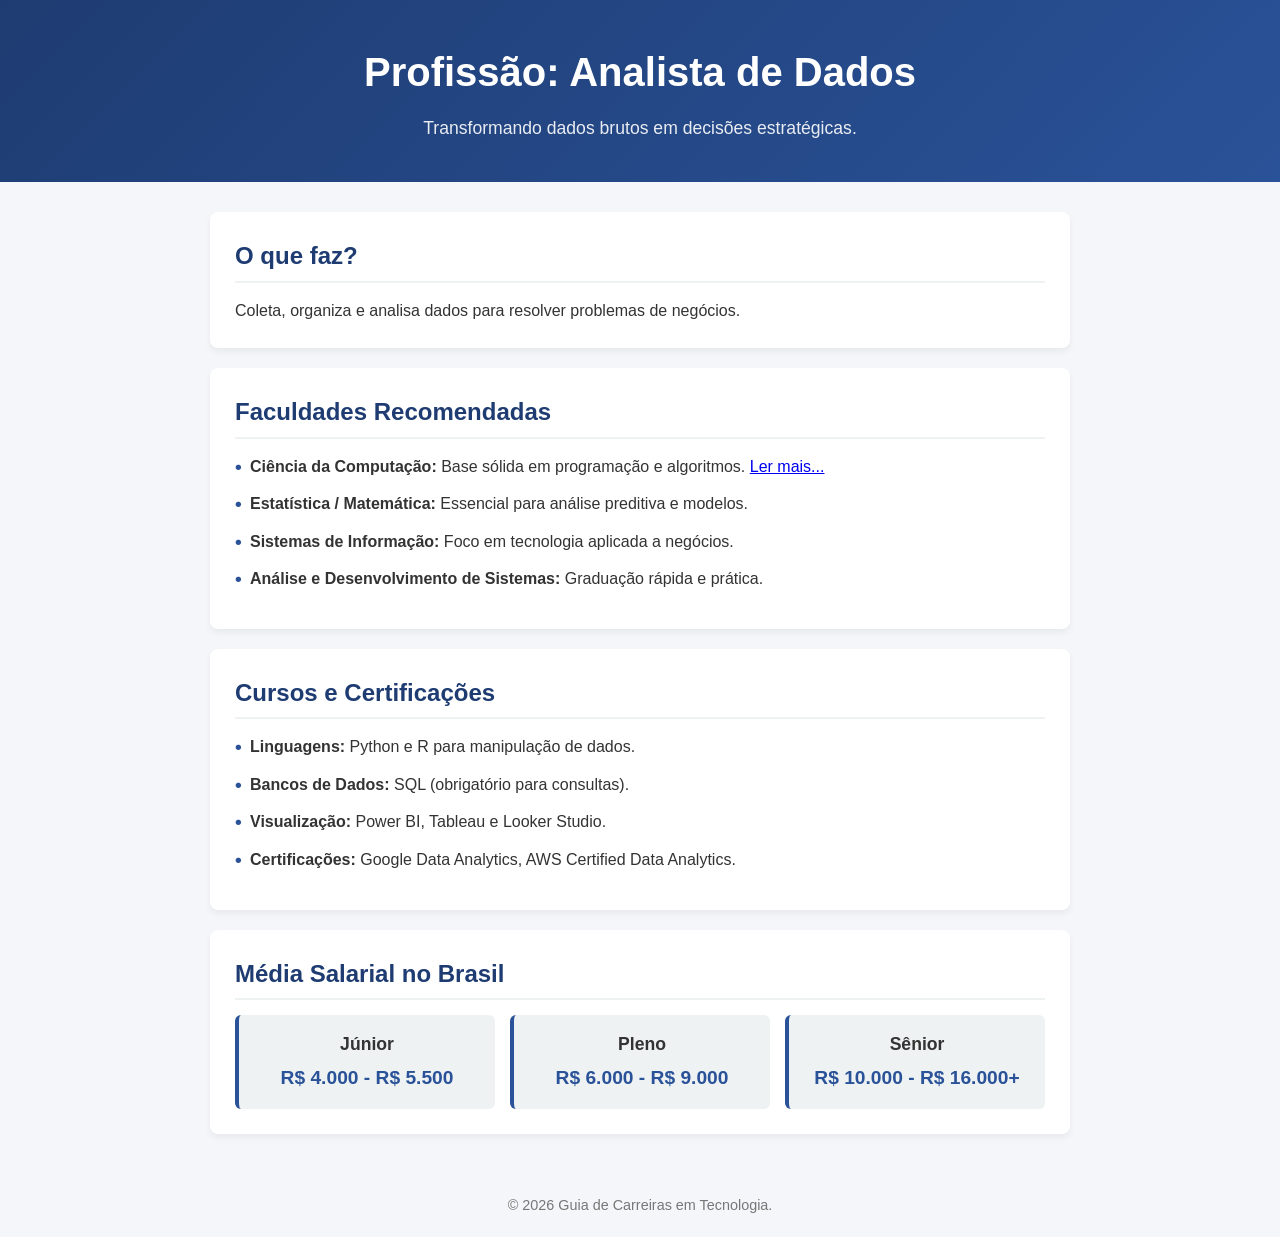
<file: prog-web/site1/index.html>
<!DOCTYPE html>
<html lang="pt-BR">
<head>
    <meta charset="UTF-8">
    <meta name="viewport" content="width=device-width, initial-scale=1.0">
    <title>Carreira: Analista de Dados</title>
    <link rel="stylesheet" href="style.css">
</head>
<body>

    <header>
        <h1>Profissão: Analista de Dados</h1>
        <p>Transformando dados brutos em decisões estratégicas.</p>
    </header>

    <main class="container">
        
        <section class="card">
            <h2>O que faz?</h2>
            <p>Coleta, organiza e analisa dados para resolver problemas de negócios.</p>
        </section>

        <section class="card">
            <h2>Faculdades Recomendadas</h2>
            <ul>
                <li><strong>Ciência da Computação:</strong> Base sólida em programação e algoritmos. <a href="profissao.html">Ler mais...</a></li>
                <li><strong>Estatística / Matemática:</strong> Essencial para análise preditiva e modelos.</li>
                <li><strong>Sistemas de Informação:</strong> Foco em tecnologia aplicada a negócios.</li>
                <li><strong>Análise e Desenvolvimento de Sistemas:</strong> Graduação rápida e prática.</li>
            </ul>
        </section>

        <section class="card">
            <h2>Cursos e Certificações</h2>
            <ul>
                <li><strong>Linguagens:</strong> Python e R para manipulação de dados.</li>
                <li><strong>Bancos de Dados:</strong> SQL (obrigatório para consultas).</li>
                <li><strong>Visualização:</strong> Power BI, Tableau e Looker Studio.</li>
                <li><strong>Certificações:</strong> Google Data Analytics, AWS Certified Data Analytics.</li>
            </ul>
        </section>

        <section class="card salary-card">
            <h2>Média Salarial no Brasil</h2>
            <div class="salary-grid">
                <div class="salary-item">
                    <h3>Júnior</h3>
                    <p>R$ 4.000 - R$ 5.500</p>
                </div>
                <div class="salary-item">
                    <h3>Pleno</h3>
                    <p> R$ 6.000 - R$ 9.000</p>
                </div>
                <div class="salary-item">
                    <h3>Sênior</h3>
                    <p>R$ 10.000 - R$ 16.000+</p>
                </div>
            </div>
        </section>

    </main>

    <footer>
        <p>&copy; 2026 Guia de Carreiras em Tecnologia.</p>
    </footer>

</body>
</html>
</file>
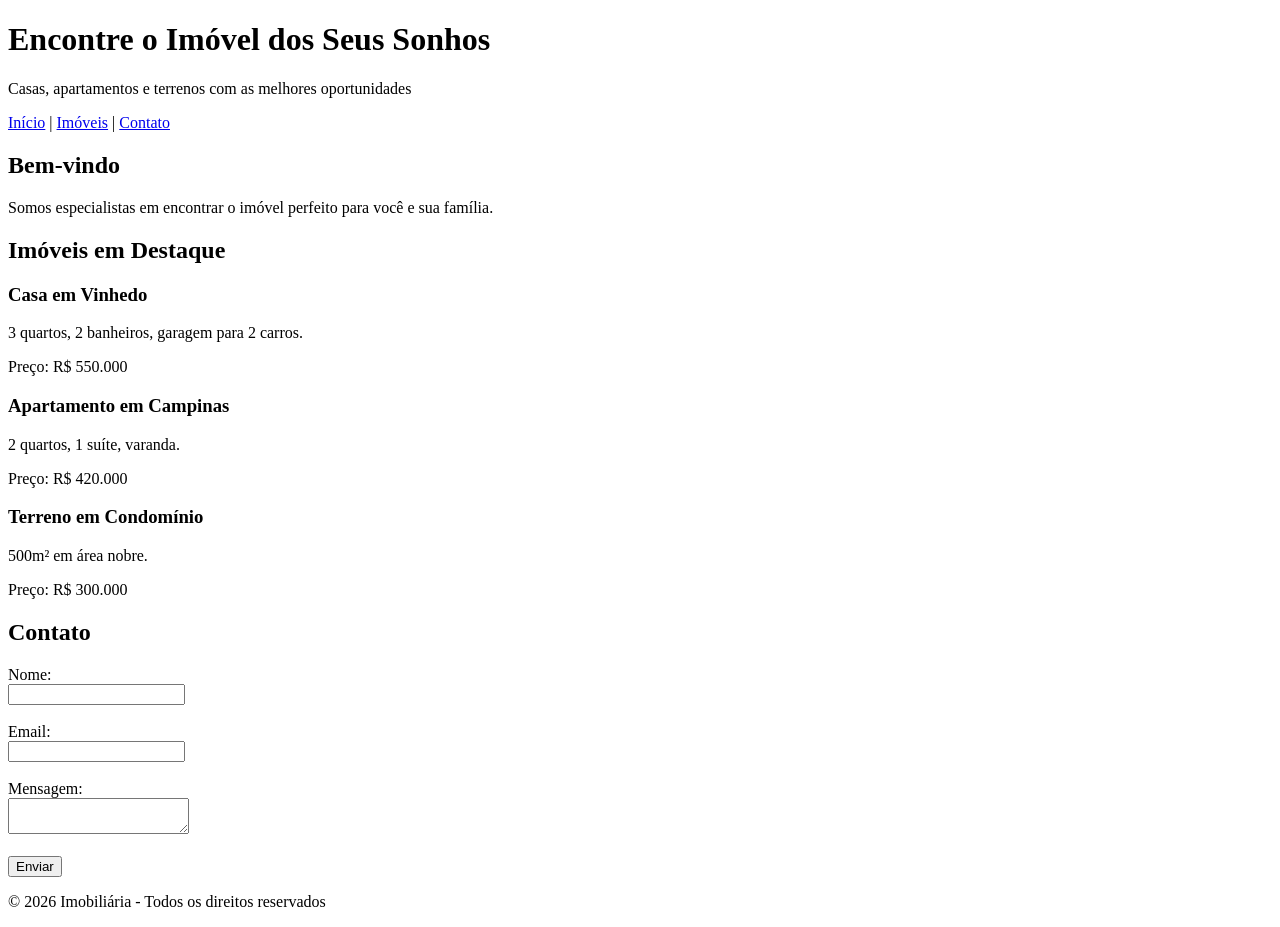
<file: prog-web/site1/lawding_page.html>
<!DOCTYPE html>
    <title>Imóveis - Sua Casa Ideal</title>
</head>
<body>

    <header>
        <h1>Encontre o Imóvel dos Seus Sonhos</h1>
        <p>Casas, apartamentos e terrenos com as melhores oportunidades</p>
    </header>

    <nav>
        <a href="#inicio">Início</a> |
        <a href="#imoveis">Imóveis</a> |
        <a href="#contato">Contato</a>
    </nav>

    <section id="inicio">
        <h2>Bem-vindo</h2>
        <p>Somos especialistas em encontrar o imóvel perfeito para você e sua família.</p>
    </section>

    <section id="imoveis">
        <h2>Imóveis em Destaque</h2>

        <article>
            <h3>Casa em Vinhedo</h3>
            <p>3 quartos, 2 banheiros, garagem para 2 carros.</p>
            <p>Preço: R$ 550.000</p>
        </article>

        <article>
            <h3>Apartamento em Campinas</h3>
            <p>2 quartos, 1 suíte, varanda.</p>
            <p>Preço: R$ 420.000</p>
        </article>

        <article>
            <h3>Terreno em Condomínio</h3>
            <p>500m² em área nobre.</p>
            <p>Preço: R$ 300.000</p>
        </article>
    </section>

    <section id="contato">
        <h2>Contato</h2>
        <form>
            <label>Nome:</label><br>
            <input type="text" name="nome"><br><br>

            <label>Email:</label><br>
            <input type="email" name="email"><br><br>

            <label>Mensagem:</label><br>
            <textarea name="mensagem"></textarea><br><br>

            <button type="submit">Enviar</button>
        </form>
    </section>

    <footer>
        <p>&copy; 2026 Imobiliária - Todos os direitos reservados</p>
    </footer>

</body>
</html>
</file>
<file: prog-web/site1/style.css>
* {
    margin: 0;
    padding: 0;
    box-sizing: border-box;
    font-family: 'Segoe UI', Tahoma, Geneva, Verdana, sans-serif;
}
body {
    background-color: #f4f6f9;
    color: #333;
    line-height: 1.6;
}

header {
    background: linear-gradient(135deg, #1e3c72, #2a5298);
    color: white;
    text-align: center;
    padding: 40px 20px;
}

header h1 {
    font-size: 2.5rem;
    margin-bottom: 10px;
}

header p {
    font-size: 1.1rem;
    opacity: 0.9;
}

.container {
    max-width: 900px;
    margin: 30px auto;
    padding: 0 20px;
}

.card {
    background: white;
    padding: 25px;
    border-radius: 8px;
    margin-bottom: 20px;
    box-shadow: 0 4px 6px rgba(0,0,0,0.05);
}

.card h2 {
    color: #1e3c72;
    margin-bottom: 15px;
    border-bottom: 2px solid #eef2f3;
    padding-bottom: 5px;
}

ul {
    list-style-type: none;
}

li {
    margin-bottom: 12px;
    padding-left: 15px;
    position: relative;
}

li::before {
    content: "•";
    color: #2a5298;
    font-weight: bold;
    font-size: 1.2rem;
    position: absolute;
    left: 0;
    top: -2px;
}

.salary-grid {
    display: grid;
    grid-template-columns: repeat(auto-fit, minmax(200px, 1fr));
    gap: 15px;
    margin-top: 15px;
}

.salary-item {
    background: #eef2f3;
    padding: 15px;
    border-radius: 6px;
    text-align: center;
    border-left: 4px solid #2a5298;
}

.salary-item h3 {
    font-size: 1.1rem;
    color: #333;
    margin-bottom: 5px;
}

.salary-item p {
    font-weight: bold;
    color: #2a5298;
    font-size: 1.2rem;
}

footer {
    text-align: center;
    padding: 20px;
    color: #777;
    font-size: 0.9rem;
    margin-top: 40px;
}
</file>
